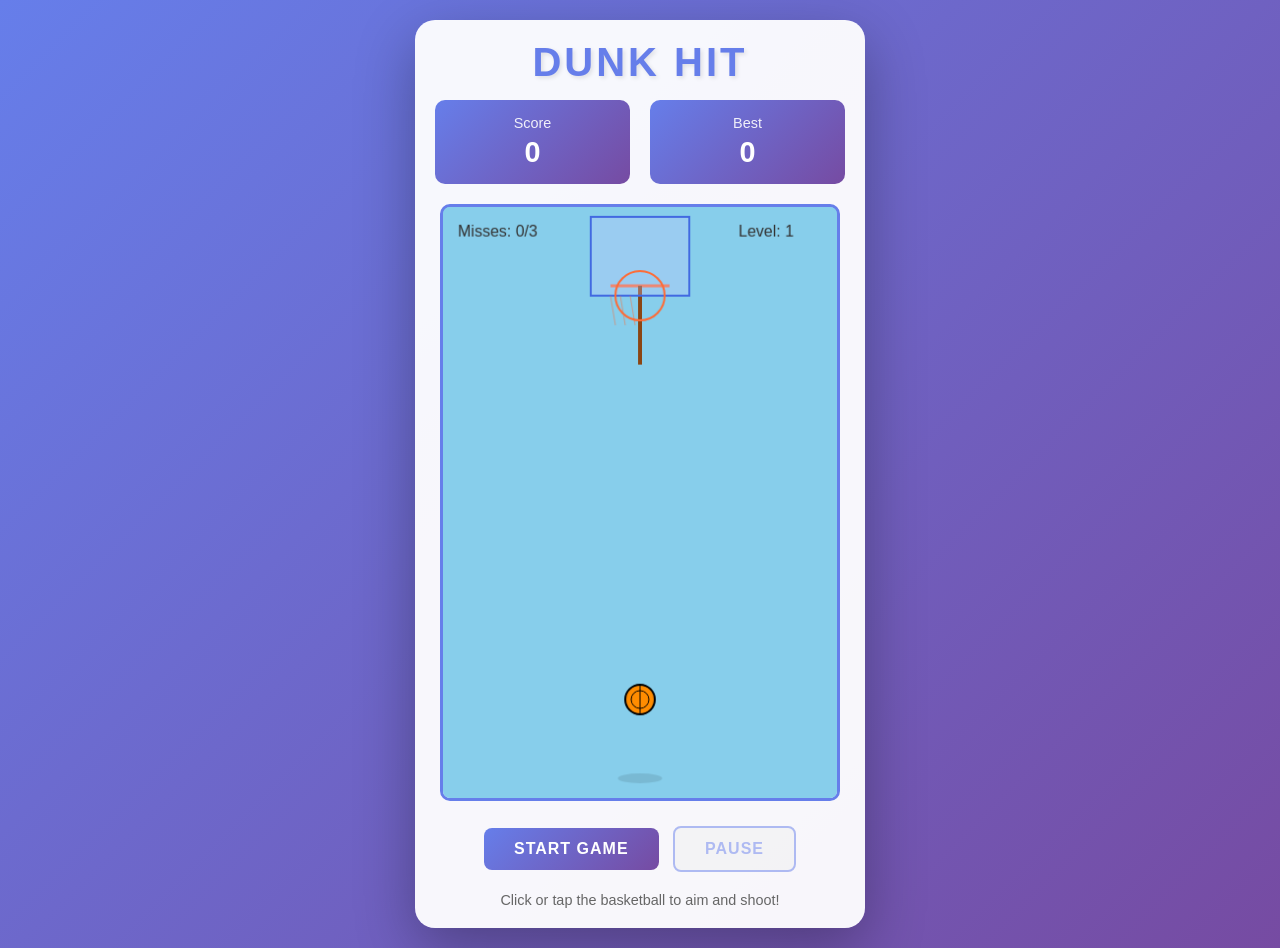
<file: index.html>
<!DOCTYPE html>
<html lang="en">
<head>
    <meta charset="UTF-8">
    <meta name="viewport" content="width=device-width, initial-scale=1.0">
    <title>Dunk Hit - Basketball Game</title>
    <link rel="stylesheet" href="styles.css">
</head>
<body>
    <div class="container">
        <div class="game-header">
            <h1>DUNK HIT</h1>
            <div class="stats">
                <div class="stat">
                    <span class="label">Score</span>
                    <span class="value" id="score">0</span>
                </div>
                <div class="stat">
                    <span class="label">Best</span>
                    <span class="value" id="best">0</span>
                </div>
            </div>
        </div>

        <div class="game-area">
            <canvas id="gameCanvas" width="400" height="600"></canvas>
        </div>

        <div class="game-controls">
            <button id="startBtn" class="btn btn-primary">Start Game</button>
            <button id="pauseBtn" class="btn btn-secondary" disabled>Pause</button>
            <p class="instructions">Click or tap the basketball to aim and shoot!</p>
        </div>

        <div id="gameOverScreen" class="modal hidden">
            <div class="modal-content">
                <h2>Game Over!</h2>
                <div class="final-stats">
                    <p>Final Score: <span id="finalScore">0</span></p>
                    <p>Best Score: <span id="bestScore">0</span></p>
                </div>
                <button id="restartBtn" class="btn btn-primary">Play Again</button>
            </div>
        </div>
    </div>

    <script src="script.js"></script>
</body>
</html>
</file>
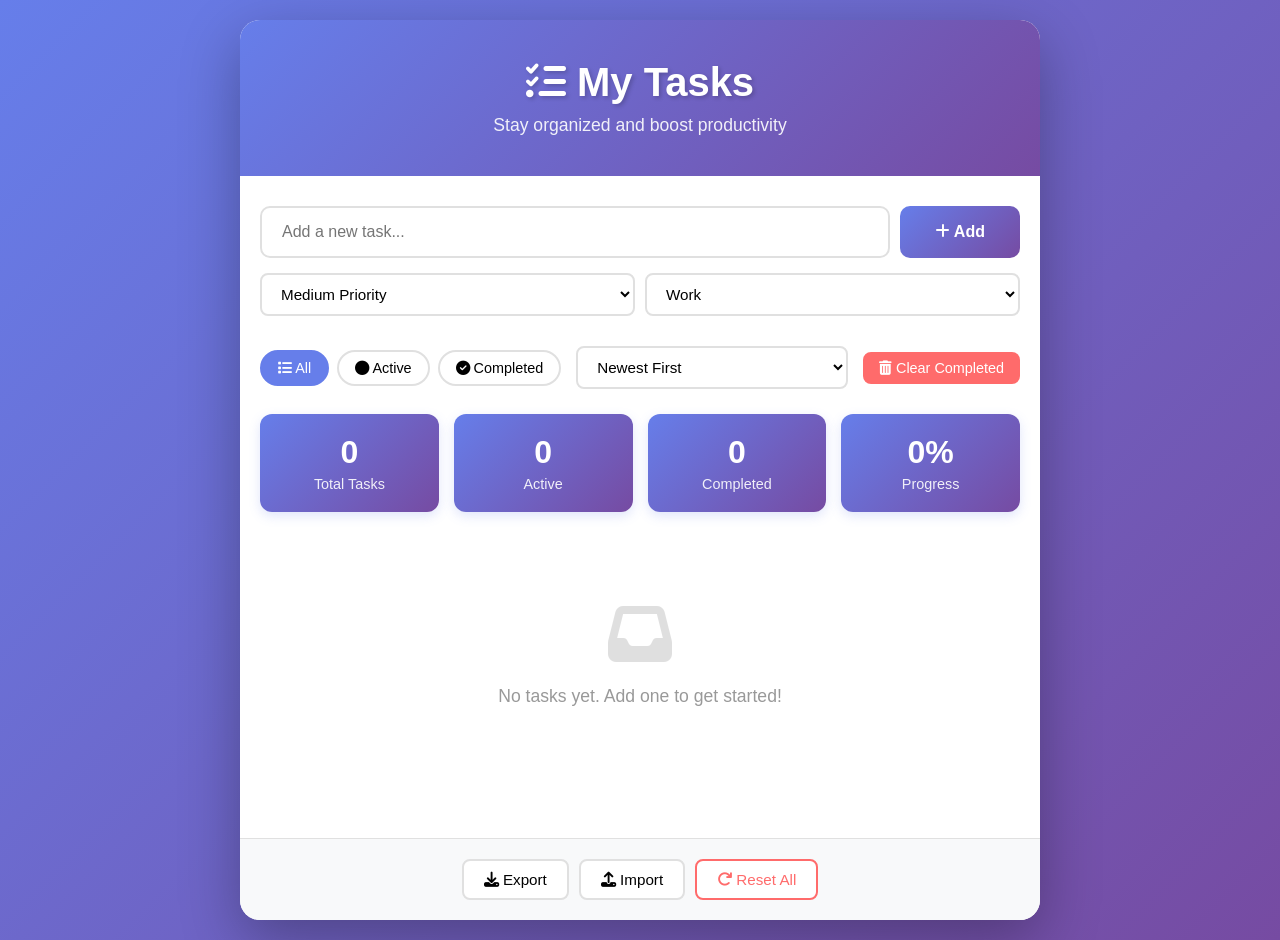
<file: todo-app/index.html>
<!DOCTYPE html>
<html lang="en">
<head>
    <meta charset="UTF-8">
    <meta name="viewport" content="width=device-width, initial-scale=1.0">
    <title>Todo List - Task Manager</title>
    <link rel="stylesheet" href="styles.css">
    <link rel="stylesheet" href="https://cdnjs.cloudflare.com/ajax/libs/font-awesome/6.4.0/css/all.min.css">
</head>
<body>
    <div class="container">
        <!-- Header -->
        <header class="header">
            <div class="header-content">
                <h1><i class="fas fa-tasks"></i> My Tasks</h1>
                <p>Stay organized and boost productivity</p>
            </div>
        </header>

        <!-- Main Content -->
        <main class="main-content">
            <!-- Input Section -->
            <div class="input-section">
                <div class="input-wrapper">
                    <input 
                        type="text" 
                        id="taskInput" 
                        class="task-input" 
                        placeholder="Add a new task..."
                        autocomplete="off"
                    >
                    <button id="addBtn" class="add-btn">
                        <i class="fas fa-plus"></i> Add
                    </button>
                </div>
                <div class="input-options">
                    <select id="prioritySelect" class="priority-select">
                        <option value="low">Low Priority</option>
                        <option value="medium" selected>Medium Priority</option>
                        <option value="high">High Priority</option>
                    </select>
                    <select id="categorySelect" class="category-select">
                        <option value="work">Work</option>
                        <option value="personal">Personal</option>
                        <option value="shopping">Shopping</option>
                        <option value="health">Health</option>
                        <option value="other">Other</option>
                    </select>
                </div>
            </div>

            <!-- Filter & Sort Section -->
            <div class="controls-section">
                <div class="filter-group">
                    <button class="filter-btn active" data-filter="all">
                        <i class="fas fa-list"></i> All
                    </button>
                    <button class="filter-btn" data-filter="active">
                        <i class="fas fa-circle"></i> Active
                    </button>
                    <button class="filter-btn" data-filter="completed">
                        <i class="fas fa-check-circle"></i> Completed
                    </button>
                </div>
                <div class="sort-group">
                    <select id="sortSelect" class="sort-select">
                        <option value="date-desc">Newest First</option>
                        <option value="date-asc">Oldest First</option>
                        <option value="priority">Priority</option>
                        <option value="name">Alphabetical</option>
                    </select>
                </div>
                <button id="clearCompletedBtn" class="clear-btn">
                    <i class="fas fa-trash-alt"></i> Clear Completed
                </button>
            </div>

            <!-- Stats Section -->
            <div class="stats-section">
                <div class="stat">
                    <div class="stat-value" id="totalTasks">0</div>
                    <div class="stat-label">Total Tasks</div>
                </div>
                <div class="stat">
                    <div class="stat-value" id="activeTasks">0</div>
                    <div class="stat-label">Active</div>
                </div>
                <div class="stat">
                    <div class="stat-value" id="completedTasks">0</div>
                    <div class="stat-label">Completed</div>
                </div>
                <div class="stat">
                    <div class="stat-value" id="completionPercentage">0%</div>
                    <div class="stat-label">Progress</div>
                </div>
            </div>

            <!-- Tasks List -->
            <div class="tasks-section">
                <div id="tasksList" class="tasks-list">
                    <!-- Tasks will be inserted here -->
                </div>
                <div id="emptyState" class="empty-state hidden">
                    <i class="fas fa-inbox"></i>
                    <p>No tasks yet. Add one to get started!</p>
                </div>
            </div>
        </main>

        <!-- Footer -->
        <footer class="footer">
            <button id="exportBtn" class="footer-btn" title="Export tasks">
                <i class="fas fa-download"></i> Export
            </button>
            <button id="importBtn" class="footer-btn" title="Import tasks">
                <i class="fas fa-upload"></i> Import
            </button>
            <input type="file" id="importFile" accept=".json" style="display: none;">
            <button id="resetBtn" class="footer-btn danger" title="Clear all tasks">
                <i class="fas fa-redo"></i> Reset All
            </button>
        </footer>
    </div>

    <script src="script.js"></script>
</body>
</html>
</file>
<file: styles.css>
* {
    margin: 0;
    padding: 0;
    box-sizing: border-box;
}

body {
    font-family: 'Arial', sans-serif;
    background: linear-gradient(135deg, #667eea 0%, #764ba2 100%);
    display: flex;
    justify-content: center;
    align-items: center;
    min-height: 100vh;
    padding: 20px;
}

.container {
    background: rgba(255, 255, 255, 0.95);
    border-radius: 20px;
    box-shadow: 0 20px 60px rgba(0, 0, 0, 0.3);
    padding: 20px;
    max-width: 450px;
    width: 100%;
}

.game-header {
    text-align: center;
    margin-bottom: 20px;
}

.game-header h1 {
    font-size: 2.5em;
    color: #667eea;
    margin-bottom: 15px;
    text-shadow: 2px 2px 4px rgba(0, 0, 0, 0.1);
    letter-spacing: 3px;
}

.stats {
    display: flex;
    justify-content: space-around;
    gap: 20px;
}

.stat {
    background: linear-gradient(135deg, #667eea 0%, #764ba2 100%);
    color: white;
    padding: 15px 25px;
    border-radius: 10px;
    text-align: center;
    flex: 1;
}

.stat .label {
    display: block;
    font-size: 0.9em;
    opacity: 0.9;
    margin-bottom: 5px;
}

.stat .value {
    display: block;
    font-size: 1.8em;
    font-weight: bold;
}

.game-area {
    margin: 20px 0;
    display: flex;
    justify-content: center;
}

#gameCanvas {
    border: 3px solid #667eea;
    border-radius: 10px;
    background: linear-gradient(to bottom, #87ceeb 0%, #e0f6ff 100%);
    cursor: crosshair;
    display: block;
    width: 100%;
    max-width: 400px;
    height: auto;
}

.game-controls {
    text-align: center;
}

.btn {
    padding: 12px 30px;
    font-size: 1em;
    border: none;
    border-radius: 8px;
    cursor: pointer;
    margin: 5px;
    font-weight: bold;
    transition: all 0.3s ease;
    text-transform: uppercase;
    letter-spacing: 1px;
}

.btn-primary {
    background: linear-gradient(135deg, #667eea 0%, #764ba2 100%);
    color: white;
}

.btn-primary:hover:not(:disabled) {
    transform: translateY(-2px);
    box-shadow: 0 10px 20px rgba(102, 126, 234, 0.4);
}

.btn-secondary {
    background: #f0f0f0;
    color: #667eea;
    border: 2px solid #667eea;
}

.btn-secondary:hover:not(:disabled) {
    background: #667eea;
    color: white;
}

.btn:disabled {
    opacity: 0.5;
    cursor: not-allowed;
}

.instructions {
    color: #666;
    margin-top: 15px;
    font-size: 0.9em;
}

.modal {
    position: fixed;
    top: 0;
    left: 0;
    width: 100%;
    height: 100%;
    background: rgba(0, 0, 0, 0.7);
    display: flex;
    justify-content: center;
    align-items: center;
    z-index: 1000;
}

.modal.hidden {
    display: none;
}

.modal-content {
    background: white;
    padding: 40px;
    border-radius: 20px;
    text-align: center;
    box-shadow: 0 20px 60px rgba(0, 0, 0, 0.3);
    animation: slideIn 0.3s ease;
}

@keyframes slideIn {
    from {
        transform: translateY(-50px);
        opacity: 0;
    }
    to {
        transform: translateY(0);
        opacity: 1;
    }
}

.modal-content h2 {
    color: #667eea;
    font-size: 2em;
    margin-bottom: 20px;
}

.final-stats {
    background: #f9f9f9;
    padding: 20px;
    border-radius: 10px;
    margin-bottom: 20px;
}

.final-stats p {
    font-size: 1.2em;
    color: #333;
    margin: 10px 0;
}

.final-stats span {
    font-weight: bold;
    color: #667eea;
}

@media (max-width: 480px) {
    .game-header h1 {
        font-size: 2em;
    }

    .btn {
        padding: 10px 20px;
        font-size: 0.9em;
    }

    #gameCanvas {
        border-width: 2px;
    }
}
</file>
<file: todo-app/styles.css>
* {
    margin: 0;
    padding: 0;
    box-sizing: border-box;
}

body {
    font-family: 'Segoe UI', Tahoma, Geneva, Verdana, sans-serif;
    background: linear-gradient(135deg, #667eea 0%, #764ba2 100%);
    min-height: 100vh;
    padding: 20px;
    color: #333;
}

.container {
    max-width: 800px;
    margin: 0 auto;
    background: white;
    border-radius: 20px;
    box-shadow: 0 20px 60px rgba(0, 0, 0, 0.3);
    overflow: hidden;
    display: flex;
    flex-direction: column;
    min-height: 100vh;
}

/* Header */
.header {
    background: linear-gradient(135deg, #667eea 0%, #764ba2 100%);
    color: white;
    padding: 40px 20px;
    text-align: center;
}

.header-content h1 {
    font-size: 2.5em;
    margin-bottom: 10px;
    text-shadow: 2px 2px 4px rgba(0, 0, 0, 0.2);
}

.header-content p {
    font-size: 1.1em;
    opacity: 0.9;
}

/* Main Content */
.main-content {
    flex: 1;
    padding: 30px 20px;
    overflow-y: auto;
}

/* Input Section */
.input-section {
    margin-bottom: 30px;
}

.input-wrapper {
    display: flex;
    gap: 10px;
    margin-bottom: 15px;
}

.task-input {
    flex: 1;
    padding: 15px 20px;
    border: 2px solid #e0e0e0;
    border-radius: 10px;
    font-size: 1em;
    transition: all 0.3s ease;
}

.task-input:focus {
    outline: none;
    border-color: #667eea;
    box-shadow: 0 0 0 3px rgba(102, 126, 234, 0.1);
}

.add-btn {
    padding: 15px 30px;
    background: linear-gradient(135deg, #667eea 0%, #764ba2 100%);
    color: white;
    border: none;
    border-radius: 10px;
    font-size: 1em;
    font-weight: bold;
    cursor: pointer;
    transition: all 0.3s ease;
    min-width: 120px;
}

.add-btn:hover {
    transform: translateY(-2px);
    box-shadow: 0 10px 20px rgba(102, 126, 234, 0.4);
}

.add-btn:active {
    transform: translateY(0);
}

.input-options {
    display: flex;
    gap: 10px;
}

.priority-select,
.category-select,
.sort-select {
    flex: 1;
    padding: 10px 15px;
    border: 2px solid #e0e0e0;
    border-radius: 8px;
    font-size: 0.95em;
    background: white;
    cursor: pointer;
    transition: all 0.3s ease;
}

.priority-select:focus,
.category-select:focus,
.sort-select:focus {
    outline: none;
    border-color: #667eea;
}

/* Controls Section */
.controls-section {
    display: flex;
    gap: 15px;
    margin-bottom: 25px;
    flex-wrap: wrap;
    align-items: center;
}

.filter-group {
    display: flex;
    gap: 8px;
    flex-wrap: wrap;
}

.filter-btn {
    padding: 8px 16px;
    border: 2px solid #e0e0e0;
    background: white;
    border-radius: 20px;
    cursor: pointer;
    font-size: 0.9em;
    transition: all 0.3s ease;
    font-weight: 500;
}

.filter-btn:hover {
    border-color: #667eea;
    color: #667eea;
}

.filter-btn.active {
    background: #667eea;
    color: white;
    border-color: #667eea;
}

.sort-group {
    flex: 1;
    min-width: 150px;
}

.sort-select {
    width: 100%;
}

.clear-btn {
    padding: 8px 16px;
    background: #ff6b6b;
    color: white;
    border: none;
    border-radius: 8px;
    cursor: pointer;
    font-size: 0.9em;
    transition: all 0.3s ease;
    font-weight: 500;
}

.clear-btn:hover {
    background: #ff5252;
    transform: translateY(-2px);
}

/* Stats Section */
.stats-section {
    display: grid;
    grid-template-columns: repeat(auto-fit, minmax(150px, 1fr));
    gap: 15px;
    margin-bottom: 30px;
}

.stat {
    background: linear-gradient(135deg, #667eea 0%, #764ba2 100%);
    color: white;
    padding: 20px;
    border-radius: 12px;
    text-align: center;
    box-shadow: 0 4px 12px rgba(102, 126, 234, 0.2);
}

.stat-value {
    font-size: 2em;
    font-weight: bold;
    margin-bottom: 5px;
}

.stat-label {
    font-size: 0.9em;
    opacity: 0.9;
}

/* Tasks Section */
.tasks-section {
    margin-bottom: 20px;
}

.tasks-list {
    display: flex;
    flex-direction: column;
    gap: 12px;
}

/* Task Item */
.task-item {
    display: flex;
    gap: 15px;
    padding: 16px;
    background: #f8f9fa;
    border-radius: 12px;
    border-left: 4px solid #667eea;
    transition: all 0.3s ease;
    align-items: center;
}

.task-item.completed {
    background: #f0f0f0;
    opacity: 0.7;
}

.task-item.high-priority {
    border-left-color: #ff6b6b;
    background: rgba(255, 107, 107, 0.05);
}

.task-item.medium-priority {
    border-left-color: #ffa500;
    background: rgba(255, 165, 0, 0.05);
}

.task-item.low-priority {
    border-left-color: #51cf66;
    background: rgba(81, 207, 102, 0.05);
}

.task-item:hover {
    box-shadow: 0 4px 12px rgba(0, 0, 0, 0.1);
    transform: translateX(4px);
}

.checkbox-wrapper {
    flex-shrink: 0;
}

.task-checkbox {
    width: 24px;
    height: 24px;
    cursor: pointer;
    accent-color: #667eea;
}

.task-content {
    flex: 1;
    min-width: 0;
}

.task-title {
    font-size: 1.05em;
    font-weight: 500;
    margin-bottom: 6px;
    word-break: break-word;
}

.task-item.completed .task-title {
    text-decoration: line-through;
    color: #999;
}

.task-meta {
    display: flex;
    gap: 10px;
    flex-wrap: wrap;
    align-items: center;
}

.task-category {
    display: inline-block;
    padding: 4px 10px;
    background: white;
    border-radius: 12px;
    font-size: 0.8em;
    font-weight: 500;
    color: #667eea;
    border: 1px solid #667eea;
}

.task-category.work {
    color: #667eea;
    border-color: #667eea;
}

.task-category.personal {
    color: #ff6b6b;
    border-color: #ff6b6b;
}

.task-category.shopping {
    color: #ffa500;
    border-color: #ffa500;
}

.task-category.health {
    color: #51cf66;
    border-color: #51cf66;
}

.task-category.other {
    color: #a78bfa;
    border-color: #a78bfa;
}

.task-priority {
    display: inline-block;
    padding: 4px 10px;
    border-radius: 12px;
    font-size: 0.8em;
    font-weight: bold;
    color: white;
}

.task-priority.high {
    background: #ff6b6b;
}

.task-priority.medium {
    background: #ffa500;
}

.task-priority.low {
    background: #51cf66;
}

.task-date {
    font-size: 0.85em;
    color: #999;
}

.task-actions {
    display: flex;
    gap: 8px;
    flex-shrink: 0;
}

.task-btn {
    width: 36px;
    height: 36px;
    border: none;
    border-radius: 8px;
    cursor: pointer;
    font-size: 1em;
    display: flex;
    align-items: center;
    justify-content: center;
    transition: all 0.3s ease;
}

.task-btn.edit {
    background: #e3f2fd;
    color: #667eea;
}

.task-btn.edit:hover {
    background: #667eea;
    color: white;
}

.task-btn.delete {
    background: #ffebee;
    color: #ff6b6b;
}

.task-btn.delete:hover {
    background: #ff6b6b;
    color: white;
}

/* Empty State */
.empty-state {
    text-align: center;
    padding: 60px 20px;
    color: #999;
}

.empty-state i {
    font-size: 4em;
    margin-bottom: 20px;
    opacity: 0.3;
    display: block;
}

.empty-state p {
    font-size: 1.1em;
}

.empty-state.hidden {
    display: none;
}

/* Footer */
.footer {
    background: #f8f9fa;
    border-top: 1px solid #e0e0e0;
    padding: 20px;
    display: flex;
    gap: 10px;
    justify-content: center;
    flex-wrap: wrap;
}

.footer-btn {
    padding: 10px 20px;
    border: 2px solid #e0e0e0;
    background: white;
    border-radius: 8px;
    cursor: pointer;
    font-size: 0.95em;
    font-weight: 500;
    transition: all 0.3s ease;
}

.footer-btn:hover {
    border-color: #667eea;
    color: #667eea;
    transform: translateY(-2px);
}

.footer-btn.danger {
    color: #ff6b6b;
    border-color: #ff6b6b;
}

.footer-btn.danger:hover {
    background: #ff6b6b;
    color: white;
}

/* Edit Modal */
.modal {
    position: fixed;
    top: 0;
    left: 0;
    width: 100%;
    height: 100%;
    background: rgba(0, 0, 0, 0.5);
    display: flex;
    align-items: center;
    justify-content: center;
    z-index: 1000;
    animation: fadeIn 0.3s ease;
}

.modal.hidden {
    display: none;
}

@keyframes fadeIn {
    from {
        opacity: 0;
    }
    to {
        opacity: 1;
    }
}

.modal-content {
    background: white;
    padding: 30px;
    border-radius: 15px;
    box-shadow: 0 20px 60px rgba(0, 0, 0, 0.3);
    max-width: 400px;
    width: 90%;
    animation: slideIn 0.3s ease;
}

@keyframes slideIn {
    from {
        transform: translateY(-50px);
        opacity: 0;
    }
    to {
        transform: translateY(0);
        opacity: 1;
    }
}

.modal-content h2 {
    color: #667eea;
    margin-bottom: 20px;
}

.modal-content input,
.modal-content select {
    width: 100%;
    padding: 12px;
    margin-bottom: 15px;
    border: 2px solid #e0e0e0;
    border-radius: 8px;
    font-size: 1em;
    transition: all 0.3s ease;
}

.modal-content input:focus,
.modal-content select:focus {
    outline: none;
    border-color: #667eea;
}

.modal-buttons {
    display: flex;
    gap: 10px;
}

.modal-buttons button {
    flex: 1;
    padding: 12px;
    border: none;
    border-radius: 8px;
    font-size: 1em;
    font-weight: bold;
    cursor: pointer;
    transition: all 0.3s ease;
}

.modal-buttons .btn-save {
    background: #667eea;
    color: white;
}

.modal-buttons .btn-save:hover {
    background: #764ba2;
}

.modal-buttons .btn-cancel {
    background: #f0f0f0;
    color: #333;
}

.modal-buttons .btn-cancel:hover {
    background: #e0e0e0;
}

/* Responsive */
@media (max-width: 600px) {
    .container {
        border-radius: 0;
        min-height: 100vh;
    }

    .header-content h1 {
        font-size: 1.8em;
    }

    .input-wrapper {
        flex-direction: column;
    }

    .add-btn {
        width: 100%;
    }

    .input-options {
        flex-direction: column;
    }

    .controls-section {
        flex-direction: column;
    }

    .filter-group {
        width: 100%;
    }

    .sort-group {
        width: 100%;
    }

    .clear-btn {
        width: 100%;
    }

    .task-item {
        flex-direction: column;
        align-items: flex-start;
    }

    .task-actions {
        width: 100%;
        justify-content: flex-end;
    }

    .stats-section {
        grid-template-columns: repeat(2, 1fr);
    }

    .main-content {
        padding: 20px;
    }

    .header {
        padding: 30px 20px;
    }
}
</file>
